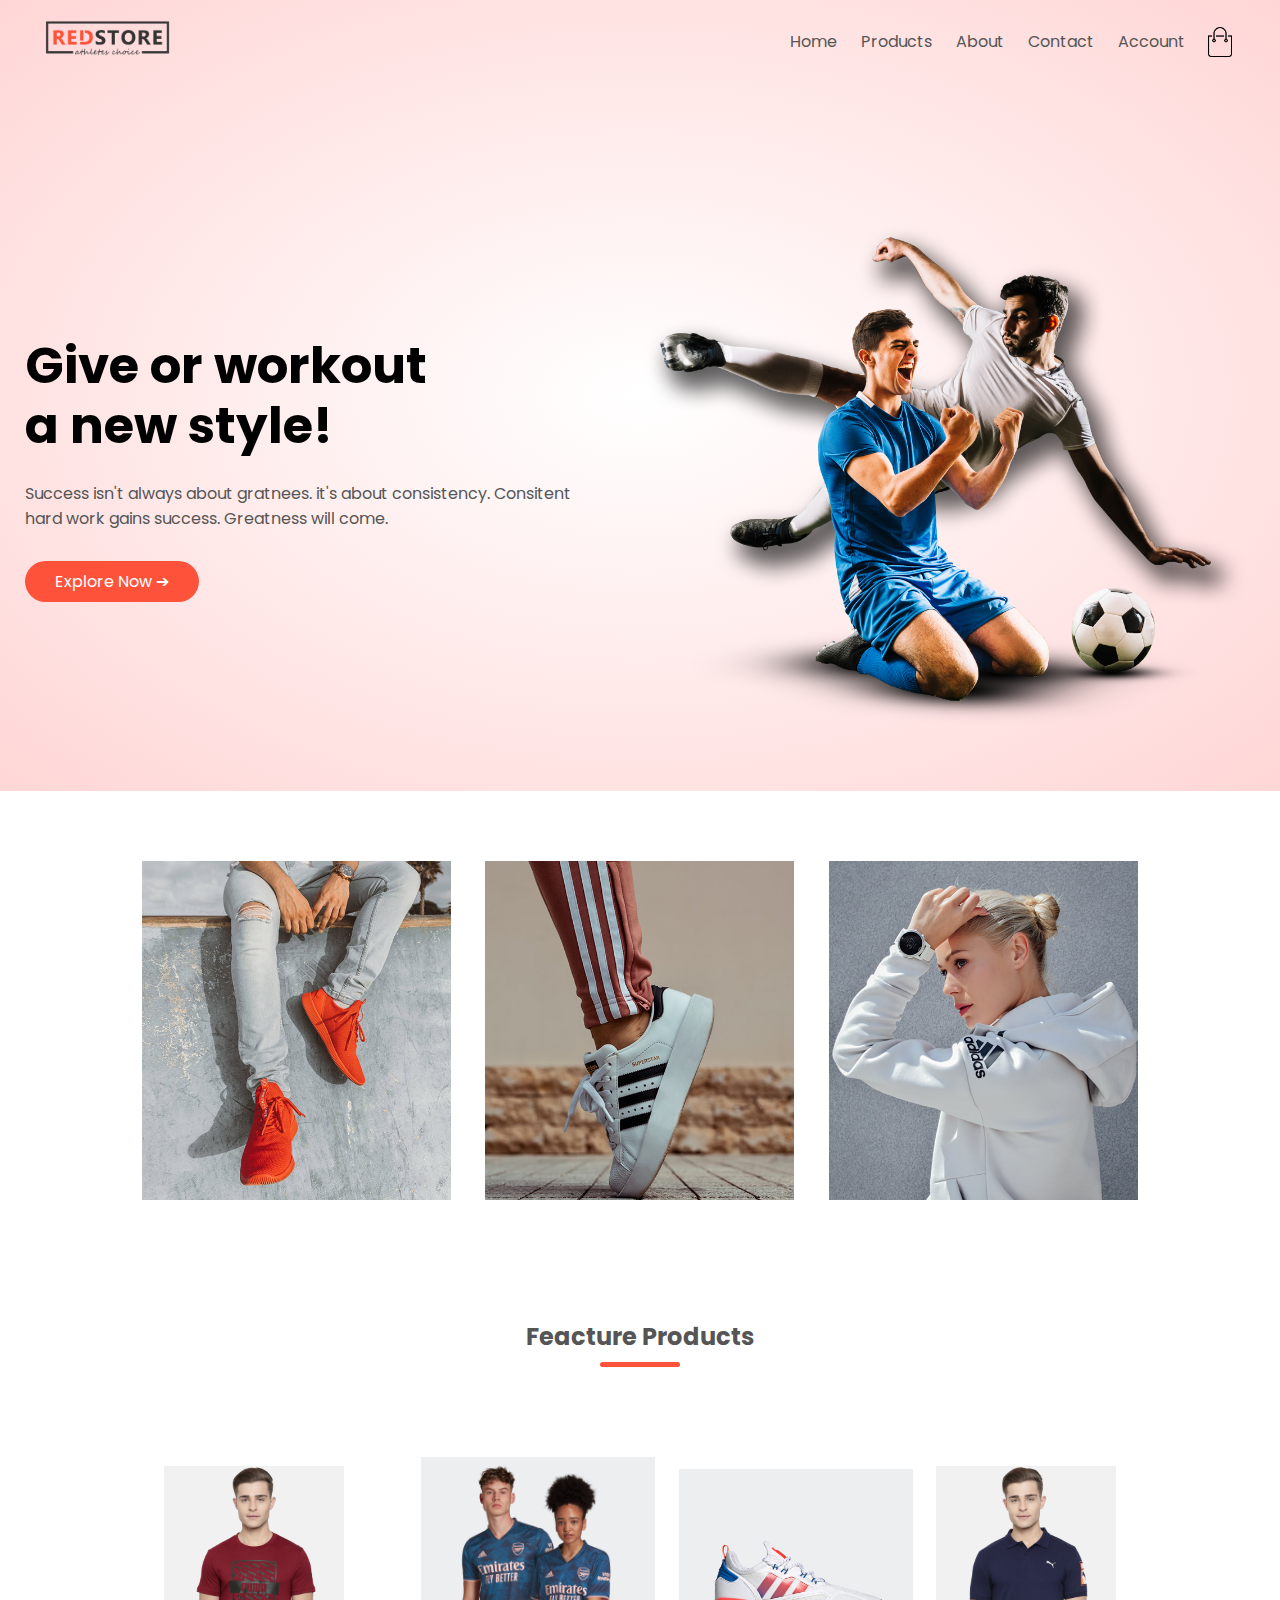
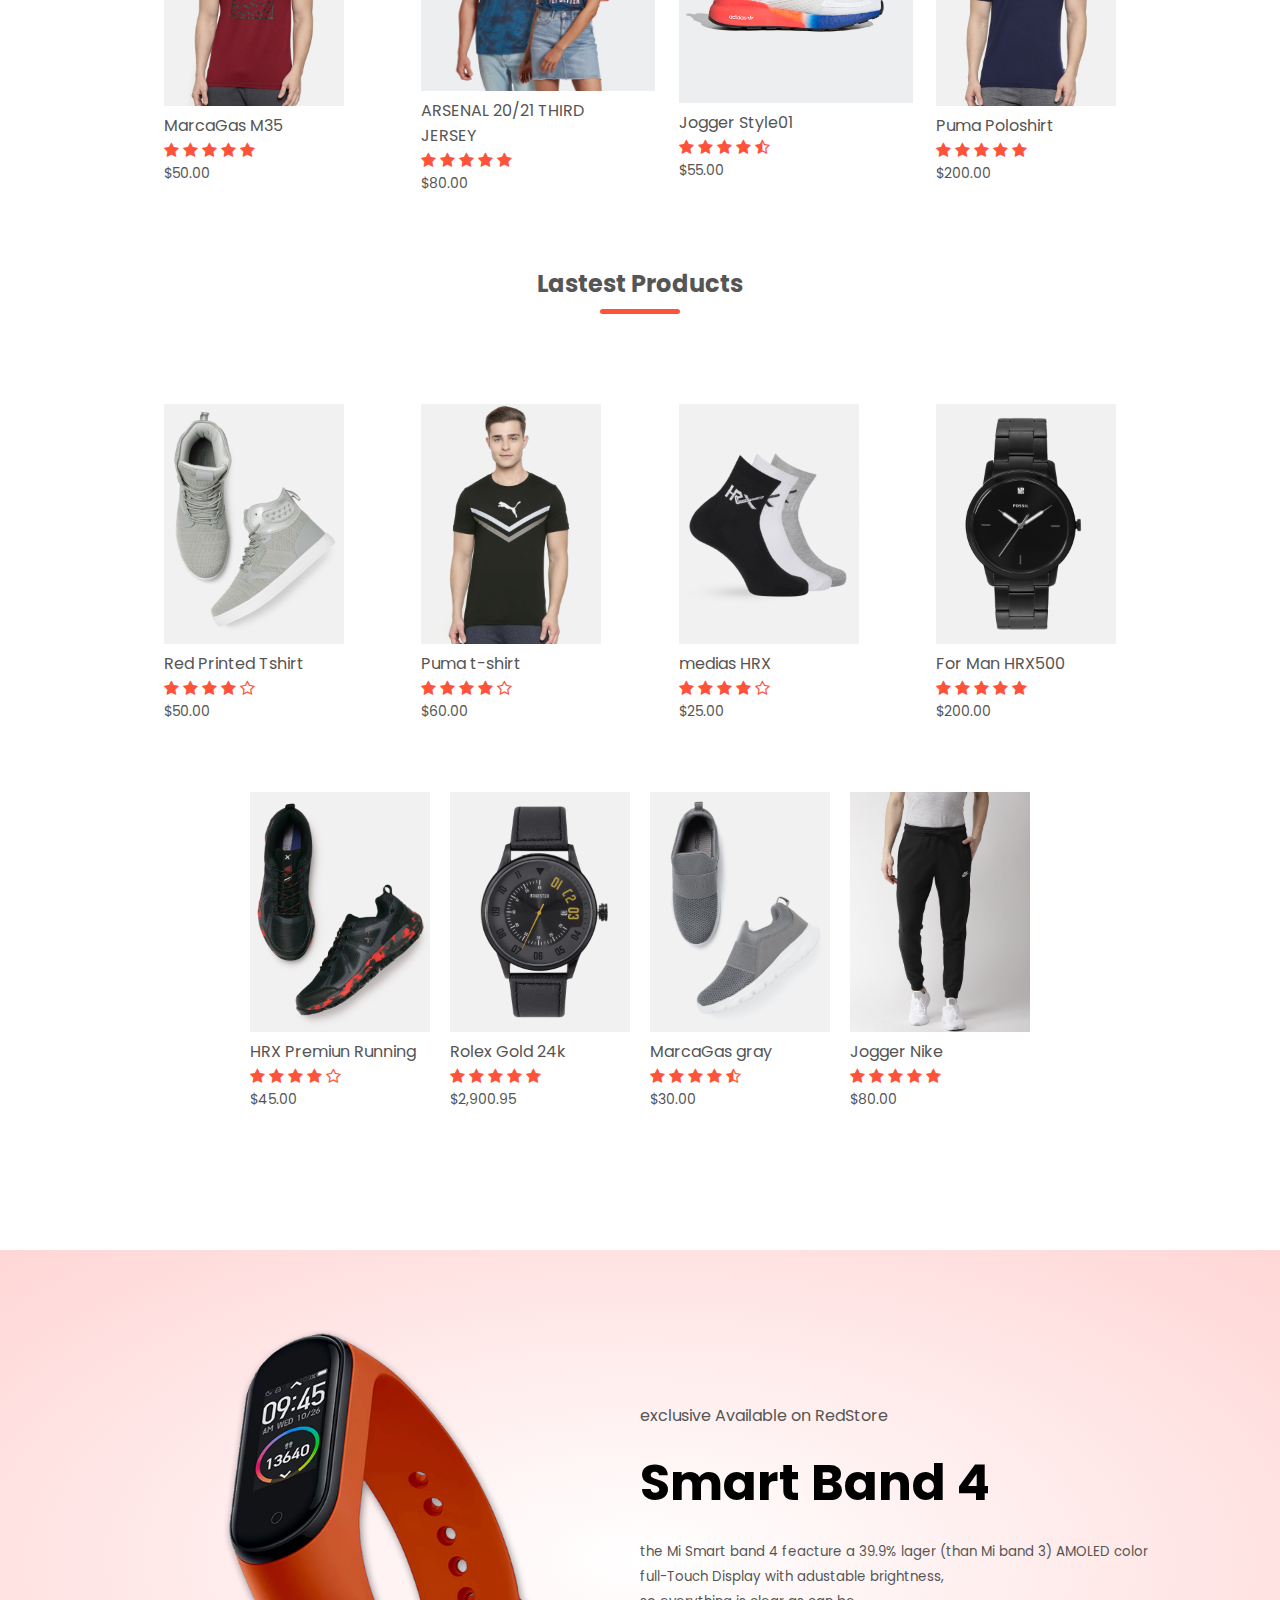
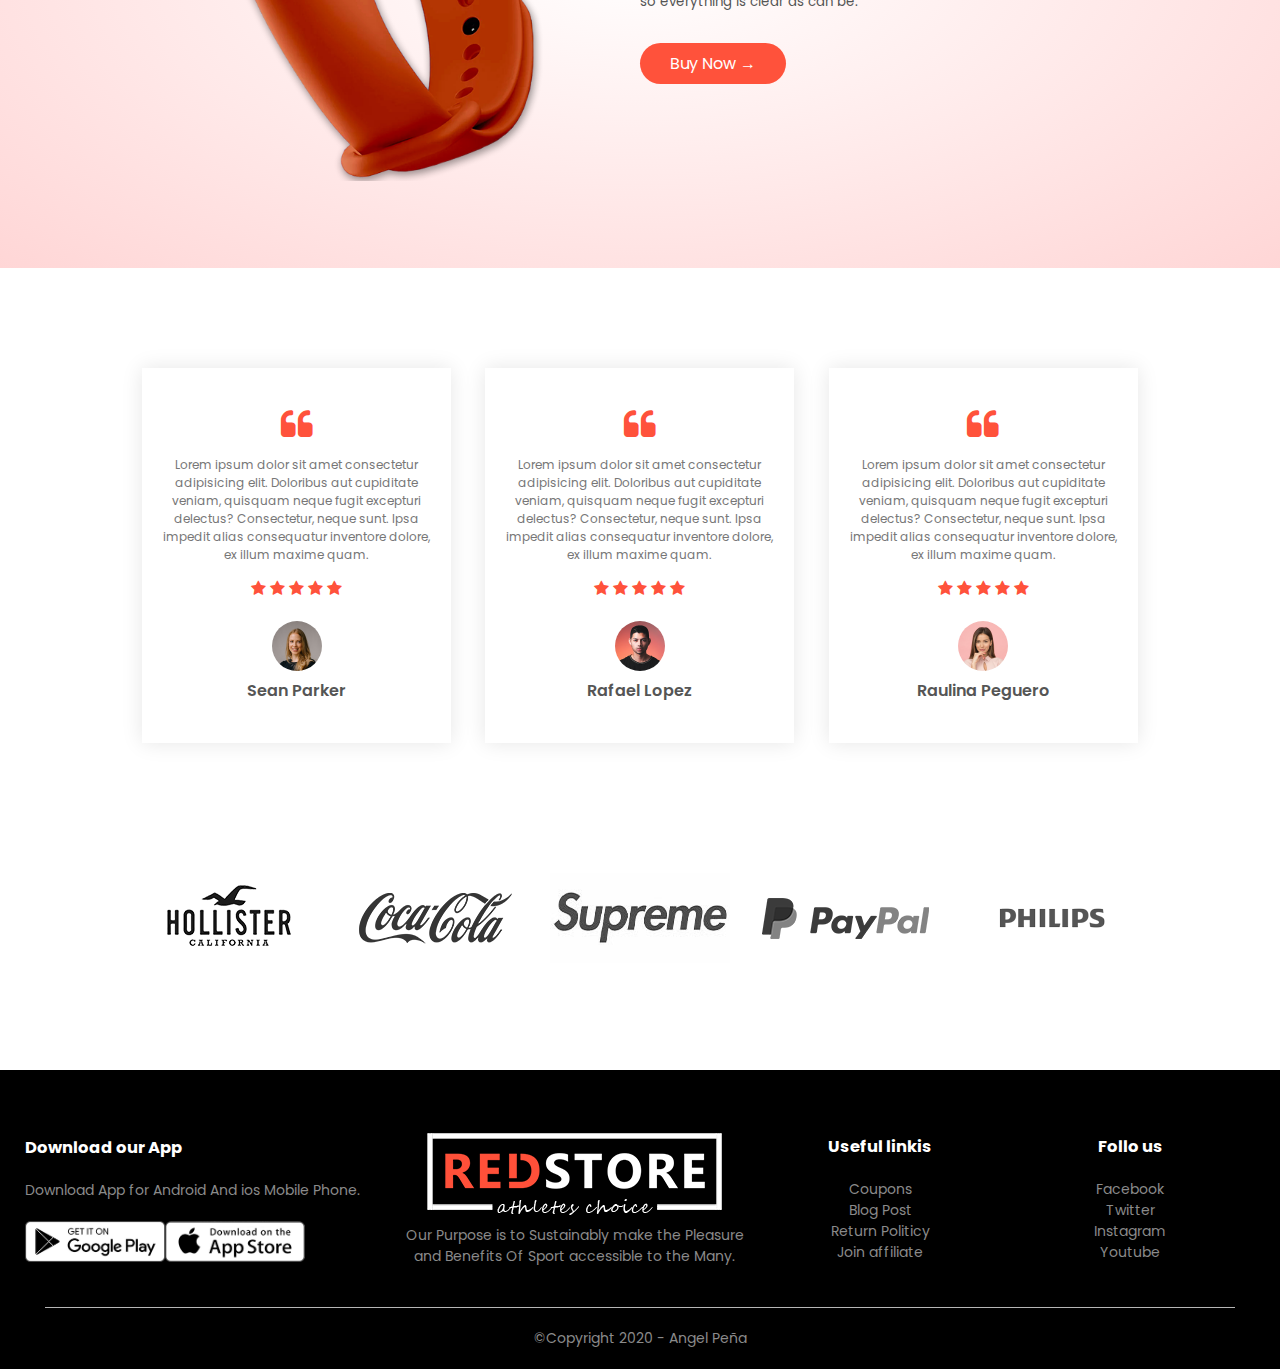
<file: index.html>
<!DOCTYPE html>
<html lang="en">
<head>
    <meta charset="UTF-8">
    <meta name="viewport" content="width=device-width, initial-scale=1.0">
    <title>all products tienda</title>
    <link rel="stylesheet" href="style.css">
    <link href="https://fonts.googleapis.com/css2?family=Poppins:wght@100;200;500;600;700&display=swap" rel="stylesheet">
    <link rel="stylesheet" href="https://stackpath.bootstrapcdn.com/font-awesome/4.7.0/css/font-awesome.min.css">
</head>  
    
<body>
    
    <div class="cabecera">
      <div class="container">
        <div class="navbar">
            <div class="logo" >
                <img src="images/logo.png" alt="logo" width="125px" >
            </div>
            <nav>
                <ul id="menuItems">
                    <li><a href="index.html">Home</a></li>
                    <li><a href="products.html">Products</a></li> 
                    <li><a href="#">About</a></li>
                    <li><a href="#">Contact</a></li>
                    <li><a href="#">Account</a></li>
        
                </ul>
            </nav>
            <img src="images/cart.png" width="30px" height="30px">
            <img src="images/menu.png" class="menu-icon " onclick="menuToggle()">

        </div>
        <div class="row">
            <div class="col-2">
                <h1>Give or workout <br> a new style!</h1>
                <p>Success isn't always about gratnees. it's about consistency. Consitent <br> hard work gains success. Greatness will come.</p>
                <a href="products.html" class="btn"> Explore Now &#10132;</a>
            </div>
            <div class="col-2">
                <img src="images/image1.png">
            </div> 
        </div>
       </div>
    </div>

    <!-- featured categories -->

    <div class="categories">
        <div class="small-container">
            <div class="row">
                <div class="col-3">
                    <img src="images/category-1.jpg">
                </div>
                <div class="col-3">
                    <img src="images/category-2.jpg">
    
                </div>
                <div class="col-3">
                    <img src="images/category-3.jpg">
    
                </div>
    
            </div>
        </div>
    
        </div>


        <!-- feature products -->

        <div class="small-container">
            <h2 class="title">Feacture Products </h2>
            <div class="row">
                <div class="col-4" > 
                    <a href="product-details.html">
                        <img src="images/product-1.jpg">
                    </a>
                    <h4>MarcaGas M35</h4>
                    <div class="rating">
                    <i class="fa fa-star"></i>
                    <i class="fa fa-star"></i>
                    <i class="fa fa-star"></i>
                    <i class="fa fa-star"></i>
                    <i class="fa fa-star"></i>
                
                </div>
                    <p>$50.00</p>
                </div>
                <div class="col-4">
                    <a href="adidas1.html">
                    <img class="s1" src="images/s1.jpg" >
                </a>
                    <h4>ARSENAL 20/21 THIRD JERSEY</h4>
                    <div class="rating">
                    <i class="fa fa-star"></i>
                    <i class="fa fa-star"></i>
                    <i class="fa fa-star"></i>
                    <i class="fa fa-star"></i>
                    <i class="fa fa-star"></i>
                </div>
                    <p>$80.00</p>
                </div>
                <div class="col-4">
                    <a href="adidas2.html">
                    <img class="a1" src="images/adidas1.jpg" >
                </a>
                    <h4>Jogger Style01</h4>
                    <div class="rating">
                    <i class="fa fa-star"></i>
                    <i class="fa fa-star"></i>
                    <i class="fa fa-star"></i>
                    <i class="fa fa-star"></i>
                    <i class="fa fa-star-half-o"></i>
                </div>
                    <p>$55.00</p>
                </div>
                <div class="col-4">
                    <a href="product-details.html">
                    <img src="images/product-4.jpg" >
                     </a>
                    <h4> Puma Poloshirt</h4>
                    <div class="rating">
                    <i class="fa fa-star"></i>
                    <i class="fa fa-star"></i>
                    <i class="fa fa-star"></i>
                    <i class="fa fa-star"></i>
                    <i class="fa fa-star"></i>
                </div>
                    <p>$200.00</p>
                </div>

            </div>
            <h2 class="title">Lastest Products</h2>
            <div class="row">
                <div class="col-4">
                    <a href="product-details.html">
                    <img src="images/product-5.jpg" >
                </a>
                    <h4>Red Printed Tshirt</h4>
                    <div class="rating">
                    <i class="fa fa-star"></i>
                    <i class="fa fa-star"></i>
                    <i class="fa fa-star"></i>
                    <i class="fa fa-star"></i>
                    <i class="fa fa-star-o"></i>
                </div>
                    <p>$50.00</p>
                </div>
                <div class="col-4">
                    <a href="product-details.html">
                    <img src="images/product-6.jpg" >
                </a>
                    <h4>Puma t-shirt</h4>
                    <div class="rating">
                    <i class="fa fa-star"></i>
                    <i class="fa fa-star"></i>
                    <i class="fa fa-star"></i>
                    <i class="fa fa-star"></i>
                    <i class="fa fa-star-o"></i>
                </div>
                    <p>$60.00</p>
                </div>
                <div class="col-4"> 
                    <a href="product-details.html">
                    <img src="images/product-7.jpg" >
                </a>  
                  <h4>medias HRX</h4>
                    <div class="rating">
                    <i class="fa fa-star"></i>
                    <i class="fa fa-star"></i>
                    <i class="fa fa-star"></i>
                    <i class="fa fa-star"></i>
                    <i class="fa fa-star-o"></i>
                </div>
                    <p>$25.00</p>
                </div>
                <div class="col-4">
                    <a href="product-details.html">
                    <img src="images/product-8.jpg" >
                </a>
                    <h4> For Man HRX500 </h4>
                    <div class="rating">
                    <i class="fa fa-star"></i>
                    <i class="fa fa-star"></i>
                    <i class="fa fa-star"></i>
                    <i class="fa fa-star"></i>
                    <i class="fa fa-star"></i>
                </div>
                    <p>$200.00</p>
                </div>

                <div class="row">
                    <div class="col-4">
                        <a href="product-details.html">
                        <img src="images/product-10.jpg" >
                        </a>
                        <h4>HRX Premiun Running</h4>
                        <div class="rating">
                        <i class="fa fa-star"></i>
                        <i class="fa fa-star"></i>
                        <i class="fa fa-star"></i>
                        <i class="fa fa-star"></i>
                        <i class="fa fa-star-o"></i>
                    </div>
                        <p>$45.00</p>
                    </div>
                    <div class="col-4">
                        <a href="product-details.html">
                        <img src="images/product-9.jpg" >
                    </a> 
                       <h4>Rolex Gold 24k</h4>
                        <div class="rating">
                        <i class="fa fa-star"></i>
                        <i class="fa fa-star"></i>
                        <i class="fa fa-star"></i>
                        <i class="fa fa-star"></i>
                        <i class="fa fa-star"></i>
                    </div>
                        <p>$2,900.95</p>
                    </div>
                    <div class="col-4">
                        <a href="product-details.html">
                        <img src="images/product-11.jpg" >
                        </a>
                        <h4>MarcaGas gray</h4>
                        <div class="rating">
                        <i class="fa fa-star"></i>
                        <i class="fa fa-star"></i>
                        <i class="fa fa-star"></i>
                        <i class="fa fa-star"></i>
                        <i class="fa fa-star-half-o"></i>
                    </div>
                        <p>$30.00</p>
                    </div>
                    <div class="col-4">
                        <a href="product-details.html">
                        <img src="images/product-12.jpg" >
                    </a>
                        <h4> Jogger Nike</h4>
                        <div class="rating">
                        <i class="fa fa-star"></i>
                        <i class="fa fa-star"></i>
                        <i class="fa fa-star"></i>
                        <i class="fa fa-star"></i>
                        <i class="fa fa-star"></i>
                    </div>
                        <p>$80.00</p>
                    </div>
    
                </div>

            </div>
        </div>
<!-- offer -->
        <div class="offer">
            <div class="small-container">
                <div class="row">
                    <div class="col-2">
                        <img src="images/exclusive.png" class="offer-img" >
                    </div>
                    <div class="col-2">
                        <p>exclusive Available on RedStore</p>
                        <h1>Smart Band 4</h1>
                        <small>the Mi Smart band 4 feacture a 39.9% lager (than Mi band 3) AMOLED color full-Touch Display with adustable brightness,<br> so everything is clear as can be.</small> 
                        <br>  
                        <a href="#" class="btn"> Buy Now &#8594;</a>
                    </div>
                </div>
            </div>
        </div>

        <!-- Testimonios -->
        <div class="testimonio">
            <div class="small-container">
                <div class="row">
                    <div class="col-3">
                        <i class="fa fa-quote-left"></i>
                        <p>Lorem ipsum dolor sit amet consectetur adipisicing elit. Doloribus aut cupiditate veniam, quisquam neque fugit excepturi delectus? Consectetur, neque sunt. Ipsa impedit alias consequatur inventore dolore, ex illum maxime quam.</p>
                        <div class="rating">
                            <i class="fa fa-star"></i>
                            <i class="fa fa-star"></i>
                            <i class="fa fa-star"></i>
                            <i class="fa fa-star"></i>
                            <i class="fa fa-star"></i>
                        </div>
                        <img src="images/user-1.png">
                        <h3>Sean Parker</h3>
                    </div>
                    <div class="col-3">
                        <i class="fa fa-quote-left"></i>
                        <p>Lorem ipsum dolor sit amet consectetur adipisicing elit. Doloribus aut cupiditate veniam, quisquam neque fugit excepturi delectus? Consectetur, neque sunt. Ipsa impedit alias consequatur inventore dolore, ex illum maxime quam.</p>
                        <div class="rating">
                            <i class="fa fa-star"></i>
                            <i class="fa fa-star"></i>
                            <i class="fa fa-star"></i>
                            <i class="fa fa-star"></i>
                            <i class="fa fa-star"></i>
                        </div>
                        <img src="images/user-2.png">
                        <h3>Rafael Lopez</h3>
                    </div>
                    <div class="col-3">
                        <i class="fa fa-quote-left"></i>
                        <p>Lorem ipsum dolor sit amet consectetur adipisicing elit. Doloribus aut cupiditate veniam, quisquam neque fugit excepturi delectus? Consectetur, neque sunt. Ipsa impedit alias consequatur inventore dolore, ex illum maxime quam.</p>
                        <div class="rating">
                            <i class="fa fa-star"></i>
                            <i class="fa fa-star"></i>
                            <i class="fa fa-star"></i>
                            <i class="fa fa-star"></i>
                            <i class="fa fa-star"></i>
                        </div>
                        <img src="images/user-3.png">
                        <h3>Raulina Peguero</h3>
                    </div>
                </div>
            </div>
        </div>

        <!-- Brands  -->

        <div class="brands">
            <div class="small-container">
                <div class="row">
                    <div class="col-5">
                        <img src="images/hollister.png">
                    </div>
                    <div class="col-5">
                        <img src="images/logo-coca-cola.png" >
                    </div><div class="col-5">
                        <img src="images/Logo-supreme.jpg" >
                    </div><div class="col-5">
                        <img src="images/logo-paypal.png" >
                    </div><div class="col-5">
                        <img src="images/logo-philips.png" >
                    </div>
                </div>
            </div>
        </div>

        <!-- footer -->
        <div class="footer">
            <div class="container">
                <div class="row">
                    <div class="footer-col-1">
                        <h3> Download our App</h3>
                        <p>Download App for Android And ios Mobile Phone.</p>
                        <div class="app-logo">
                            <img src="images/play-store.png">
                            <img src="images/app-store.png">

                        </div>
                    </div>
                    <div class="footer-col-2">
                        <img src="images/logo-white.png">
                        <p>Our Purpose is to Sustainably make the Pleasure and Benefits Of Sport accessible to the Many.</p>
                       
                    </div>
                    <div class="footer-col-3">
                        <h3> Useful linkis </h3>
                        <ul>
                            <li>Coupons</li>
                            <li>Blog Post</li>
                            <li>Return Politicy</li>
                            <li>Join affiliate</li>

                        </ul>
                    </div>
                    <div class="footer-col-4">
                        <h3> Follo us </h3>
                        <ul>
                            <li>Facebook</li>
                            <li>Twitter</li>
                            <li>Instagram</li>
                            <li>Youtube</li>
                        </ul>
                    </div>

                </div>
                <hr>
                <p class="copyright"> &copy;Copyright 2020 - Angel Peña</p>
            </div>
        </div>

       

        


        <!-- Js for toggle menu -->
        <script>
            let menuItems = document.getElementById("menuItems");

            menuItems.style.maxHeight = "0px";

            function menuToggle(){
                if(menuItems.style.maxHeight == "0px")
                {
                    menuItems.style.maxHeight = "200px";   
                }
                else
                {
                    menuItems.style.maxHeight = "0px";
                }
            } 
            
        </script>

</body>
</html>
</file>
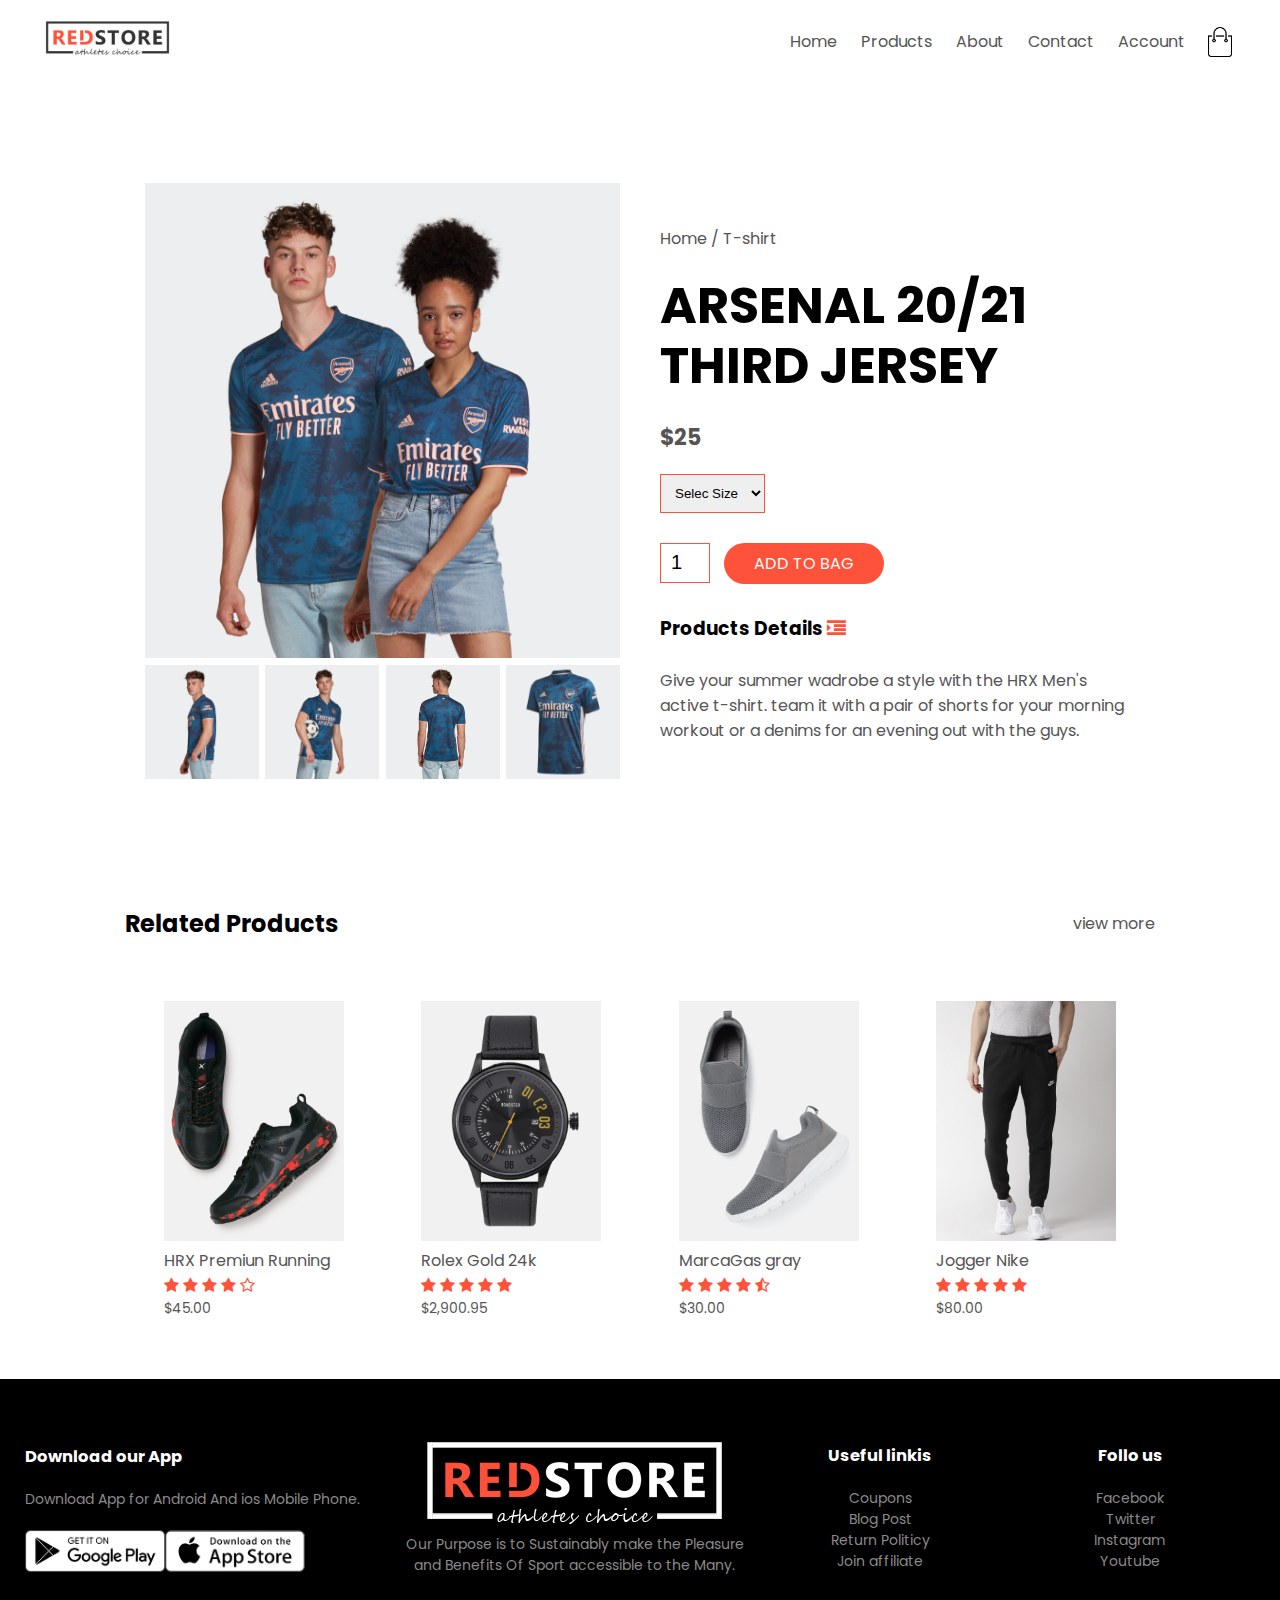
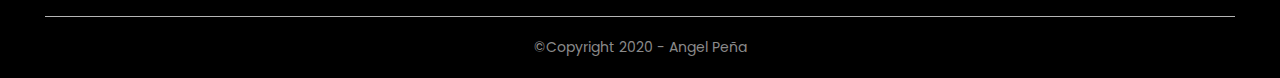
<file: adidas1.html>
<!DOCTYPE html>
<html lang="en">
<head>
    <meta charset="UTF-8">
    <meta name="viewport" content="width=device-width, initial-scale=1.0">
    <title>tienda</title>
    <link rel="stylesheet" href="style.css">
    <link href="https://fonts.googleapis.com/css2?family=Poppins:wght@100;200;500;600;700&display=swap" rel="stylesheet">
    <link rel="stylesheet" href="https://stackpath.bootstrapcdn.com/font-awesome/4.7.0/css/font-awesome.min.css">
</head>
    
<body>
    
    
      <div class="container">
        <div class="navbar">
            <div class="logo">
                <img src="images/logo.png" alt="logo" width="125px">
            </div>
            <nav>
                <ul id="menuItems">
                    <li><a href="index.html">Home</a></li>
                    <li><a href="products.html">Products</a></li> 
                    <li><a href="#">About</a></li>
                    <li><a href="#">Contact</a></li>
                    <li><a href="#">Account</a></li>
        
                </ul>
            </nav>
            <img src="images/cart.png" width="30px" height="30px">
            <img src="images/menu.png" class="menu-icon " onclick="menuToggle()">
        </div>
       </div>



       <!-- single products details -->
       <div class="small-container single-product">
            <div class="row">
                <div class="col-2">
                    <img src="images/s1.jpg" width="100%" id="productImg">

                    <div class="small-img-row">
                        <div class="small-img-col">
                            <img src="images/s2.jpg" width="100%" class="small-img">
                        </div>
                        <div class="small-img-col">
                            <img src="images/s3.jpg" width="100%" class="small-img">
                        </div>
                         <div class="small-img-col">
                            <img src="images/s4.jpg" width="100%" class="small-img">
                        </div> 
                        <div class="small-img-col">
                            <img src="images/s5.jpg" width="100%" class="small-img">
                        </div>
                    </div>
        
                </div>

                <div class="col-2">
                    <p>Home / T-shirt</p>
                    <h1> ARSENAL 20/21 THIRD JERSEY</h1>
                    <h4>$25</h4>
                    <select>
                        <option>Selec Size</option>
                        <option>XXL</option>
                        <option>XL</option>
                        <option>Large</option>
                        <option>Medium</option>
                        <option>Small</option>
                    </select>
                    <input type="Number" value="1" min="1" max="7">
                    <a href="#" class="btn">ADD TO BAG</a>
                    <h3>Products Details  <i class="fa fa-indent"></i> </h3>
                    <br>
                    <p>Give your summer wadrobe a style with the HRX Men's active t-shirt. team it with a pair of shorts for your morning workout or a denims for an evening out with the guys.</p>
                </div>

            </div>
       </div>

       <!-- title --> 

       <div class="small-container">
           <div class="row row-2">
               <h2>Related Products</h2>
               <p>view more</p>
           </div>
       </div>



        <!--products -->

        <div class="small-container">
             
        
                <div class="row">
                    <div class="col-4">
                        <img src="images/product-10.jpg" >
                        <h4>HRX Premiun Running</h4>
                        <div class="rating">
                        <i class="fa fa-star"></i>
                        <i class="fa fa-star"></i>
                        <i class="fa fa-star"></i>
                        <i class="fa fa-star"></i>
                        <i class="fa fa-star-o"></i>
                    </div>
                        <p>$45.00</p>
                    </div>
                    <div class="col-4">
                        <img src="images/product-9.jpg" >
                        <h4>Rolex Gold 24k</h4>
                        <div class="rating">
                        <i class="fa fa-star"></i>
                        <i class="fa fa-star"></i>
                        <i class="fa fa-star"></i>
                        <i class="fa fa-star"></i>
                        <i class="fa fa-star"></i>
                    </div>
                        <p>$2,900.95</p>
                    </div>
                    <div class="col-4">
                        <img src="images/product-11.jpg" >
                        <h4>MarcaGas gray</h4>
                        <div class="rating">
                        <i class="fa fa-star"></i>
                        <i class="fa fa-star"></i>
                        <i class="fa fa-star"></i>
                        <i class="fa fa-star"></i>
                        <i class="fa fa-star-half-o"></i>
                    </div>
                        <p>$30.00</p>
                    </div>
                    <div class="col-4">
                        <img src="images/product-12.jpg" >
                        <h4> Jogger Nike</h4>
                        <div class="rating">
                        <i class="fa fa-star"></i>
                        <i class="fa fa-star"></i>
                        <i class="fa fa-star"></i>
                        <i class="fa fa-star"></i>
                        <i class="fa fa-star"></i>
                    </div>
                        <p>$80.00</p>
                    </div>
    
                </div>
            </div>
            

           
        

        <!-- footer -->
        <div class="footer">
            <div class="container">
                <div class="row">
                    <div class="footer-col-1">
                        <h3> Download our App</h3>
                        <p>Download App for Android And ios Mobile Phone.</p>
                        <div class="app-logo">
                            <img src="images/play-store.png">
                            <img src="images/app-store.png">

                        </div>
                    </div>
                    <div class="footer-col-2">
                        <img src="images/logo-white.png">
                        <p>Our Purpose is to Sustainably make the Pleasure and Benefits Of Sport accessible to the Many.</p>
                       
                    </div>
                    <div class="footer-col-3">
                        <h3> Useful linkis </h3>
                        <ul>
                            <li>Coupons</li>
                            <li>Blog Post</li>
                            <li>Return Politicy</li>
                            <li>Join affiliate</li>

                        </ul>
                    </div>
                    <div class="footer-col-4">
                        <h3> Follo us </h3>
                        <ul>
                            <li>Facebook</li>
                            <li>Twitter</li>
                            <li>Instagram</li>
                            <li>Youtube</li>
                        </ul>
                    </div>

                </div>
                <hr>
                <p class="copyright"> &copy;Copyright 2020 - Angel Peña</p>
            </div>
        </div>


        <!-- Js for toggle menu -->
        <script>
            let menuItems = document.getElementById("menuItems");

            menuItems.style.maxHeight = "0px";

            function menuToggle(){
                if(menuItems.style.maxHeight == "0px")
                {
                    menuItems.style.maxHeight = "200px";   
                }
                else
                {
                    menuItems.style.maxHeight = "0px";
                }
            } 
            
        </script>

        <!-- Js for product gallery -->

        <script>
           let productImg = document.getElementById("productImg");
           let smallImg = document.getElementsByClassName("small-img");

        smallImg[0].onclick = function()
        {
            productImg.src = smallImg[0].src;
        }
            
        smallImg[1].onclick = function()
        {
            productImg.src = smallImg[1].src; 
        }
        smallImg[2].onclick = function()
        {
            productImg.src = smallImg[2].src; 
        }
        smallImg[3].onclick = function()
        {
            productImg.src = smallImg[3].src; 
        }

        </script>

</body>
</html>
</file>
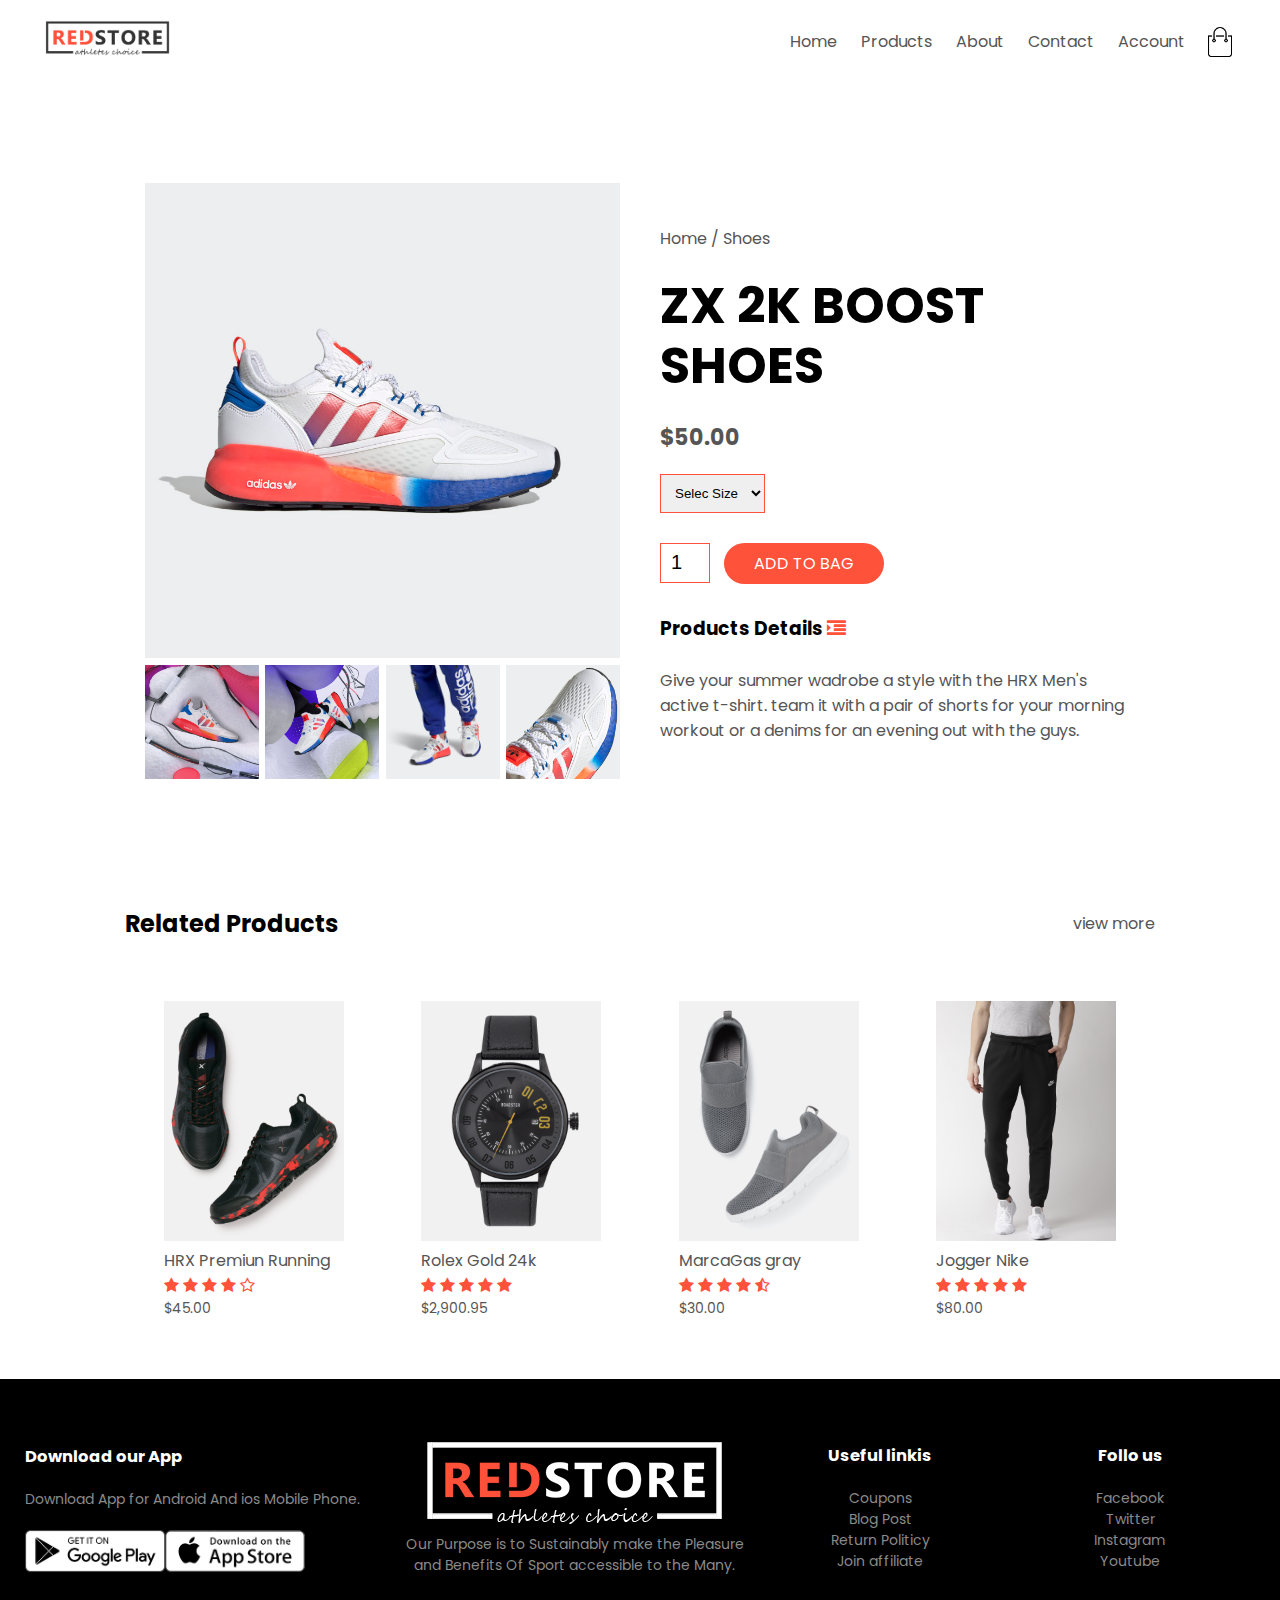
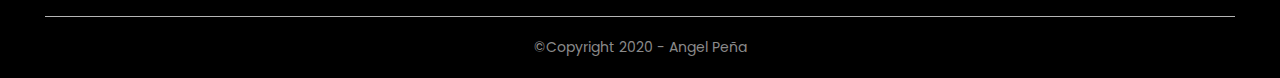
<file: adidas2.html>
<!DOCTYPE html>
<html lang="en">
<head>
    <meta charset="UTF-8">
    <meta name="viewport" content="width=device-width, initial-scale=1.0">
    <title>tienda</title>
    <link rel="stylesheet" href="style.css">
    <link href="https://fonts.googleapis.com/css2?family=Poppins:wght@100;200;500;600;700&display=swap" rel="stylesheet">
    <link rel="stylesheet" href="https://stackpath.bootstrapcdn.com/font-awesome/4.7.0/css/font-awesome.min.css">
</head>
    
<body>
    
    
      <div class="container">
        <div class="navbar">
            <div class="logo">
                <img src="images/logo.png" alt="logo" width="125px">
            </div>
            <nav>
                <ul id="menuItems">
                    <li><a href="index.html">Home</a></li>
                    <li><a href="products.html">Products</a></li> 
                    <li><a href="#">About</a></li>
                    <li><a href="#">Contact</a></li>
                    <li><a href="#">Account</a></li>
        
                </ul>
            </nav>
            <img src="images/cart.png" width="30px" height="30px">
            <img src="images/menu.png" class="menu-icon " onclick="menuToggle()">
        </div>
       </div>



       <!-- single products details -->
       <div class="small-container single-product">
            <div class="row">
                <div class="col-2">
                    <img src="images/adidas1.jpg" width="100%" id="productImg">

                    <div class="small-img-row">
                        <div class="small-img-col">
                            <img src="images/adidas2.jpg" width="100%" class="small-img">
                        </div>
                        <div class="small-img-col">
                            <img src="images/adidas3.jpg" width="100%" class="small-img">
                        </div>
                         <div class="small-img-col">
                            <img src="images/adidas4.jpg" width="100%" class="small-img">
                        </div> 
                        <div class="small-img-col">
                            <img src="images/adidas5.jpg" width="100%" class="small-img">
                        </div>
                    </div>
        
                </div>

                <div class="col-2">
                    <p>Home / Shoes</p>
                    <h1> ZX 2K BOOST SHOES</h1>
                    <h4>$50.00</h4>
                    <select>
                        <option>Selec Size</option>
                        <option>XXL</option>
                        <option>XL</option>
                        <option>Large</option>
                        <option>Medium</option>
                        <option>Small</option>
                    </select>
                    <input type="Number" value="1" min="1" max="7">
                    <a href="#" class="btn">ADD TO BAG</a>
                    <h3>Products Details  <i class="fa fa-indent"></i> </h3>
                    <br>
                    <p>Give your summer wadrobe a style with the HRX Men's active t-shirt. team it with a pair of shorts for your morning workout or a denims for an evening out with the guys.</p>
                </div>

            </div>
       </div>

       <!-- title --> 

       <div class="small-container">
           <div class="row row-2">
               <h2>Related Products</h2>
               <p>view more</p>
           </div>
       </div>



        <!--products -->

        <div class="small-container">
             
        
                <div class="row">
                    <div class="col-4">
                        <img src="images/product-10.jpg" >
                        <h4>HRX Premiun Running</h4>
                        <div class="rating">
                        <i class="fa fa-star"></i>
                        <i class="fa fa-star"></i>
                        <i class="fa fa-star"></i>
                        <i class="fa fa-star"></i>
                        <i class="fa fa-star-o"></i>
                    </div>
                        <p>$45.00</p>
                    </div>
                    <div class="col-4">
                        <img src="images/product-9.jpg" >
                        <h4>Rolex Gold 24k</h4>
                        <div class="rating">
                        <i class="fa fa-star"></i>
                        <i class="fa fa-star"></i>
                        <i class="fa fa-star"></i>
                        <i class="fa fa-star"></i>
                        <i class="fa fa-star"></i>
                    </div>
                        <p>$2,900.95</p>
                    </div>
                    <div class="col-4">
                        <img src="images/product-11.jpg" >
                        <h4>MarcaGas gray</h4>
                        <div class="rating">
                        <i class="fa fa-star"></i>
                        <i class="fa fa-star"></i>
                        <i class="fa fa-star"></i>
                        <i class="fa fa-star"></i>
                        <i class="fa fa-star-half-o"></i>
                    </div>
                        <p>$30.00</p>
                    </div>
                    <div class="col-4">
                        <img src="images/product-12.jpg" >
                        <h4> Jogger Nike</h4>
                        <div class="rating">
                        <i class="fa fa-star"></i>
                        <i class="fa fa-star"></i>
                        <i class="fa fa-star"></i>
                        <i class="fa fa-star"></i>
                        <i class="fa fa-star"></i>
                    </div>
                        <p>$80.00</p>
                    </div>
    
                </div>
            </div>
            

           
        

        <!-- footer -->
        <div class="footer">
            <div class="container">
                <div class="row">
                    <div class="footer-col-1">
                        <h3> Download our App</h3>
                        <p>Download App for Android And ios Mobile Phone.</p>
                        <div class="app-logo">
                            <img src="images/play-store.png">
                            <img src="images/app-store.png">

                        </div>
                    </div>
                    <div class="footer-col-2">
                        <img src="images/logo-white.png">
                        <p>Our Purpose is to Sustainably make the Pleasure and Benefits Of Sport accessible to the Many.</p>
                       
                    </div>
                    <div class="footer-col-3">
                        <h3> Useful linkis </h3>
                        <ul>
                            <li>Coupons</li>
                            <li>Blog Post</li>
                            <li>Return Politicy</li>
                            <li>Join affiliate</li>

                        </ul>
                    </div>
                    <div class="footer-col-4">
                        <h3> Follo us </h3>
                        <ul>
                            <li>Facebook</li>
                            <li>Twitter</li>
                            <li>Instagram</li>
                            <li>Youtube</li>
                        </ul>
                    </div>

                </div>
                <hr>
                <p class="copyright"> &copy;Copyright 2020 - Angel Peña</p>
            </div>
        </div>


        <!-- Js for toggle menu -->
        <script>
            let menuItems = document.getElementById("menuItems");

            menuItems.style.maxHeight = "0px";

            function menuToggle(){
                if(menuItems.style.maxHeight == "0px")
                {
                    menuItems.style.maxHeight = "200px";   
                }
                else
                {
                    menuItems.style.maxHeight = "0px";
                }
            } 
            
        </script>

        <!-- Js for product gallery -->

        <script>
           let productImg = document.getElementById("productImg");
           let smallImg = document.getElementsByClassName("small-img");

        smallImg[0].onclick = function()
        {
            productImg.src = smallImg[0].src;
        }
            
        smallImg[1].onclick = function()
        {
            productImg.src = smallImg[1].src; 
        }
        smallImg[2].onclick = function()
        {
            productImg.src = smallImg[2].src; 
        }
        smallImg[3].onclick = function()
        {
            productImg.src = smallImg[3].src; 
        }

        </script>

</body>
</html>
</file>
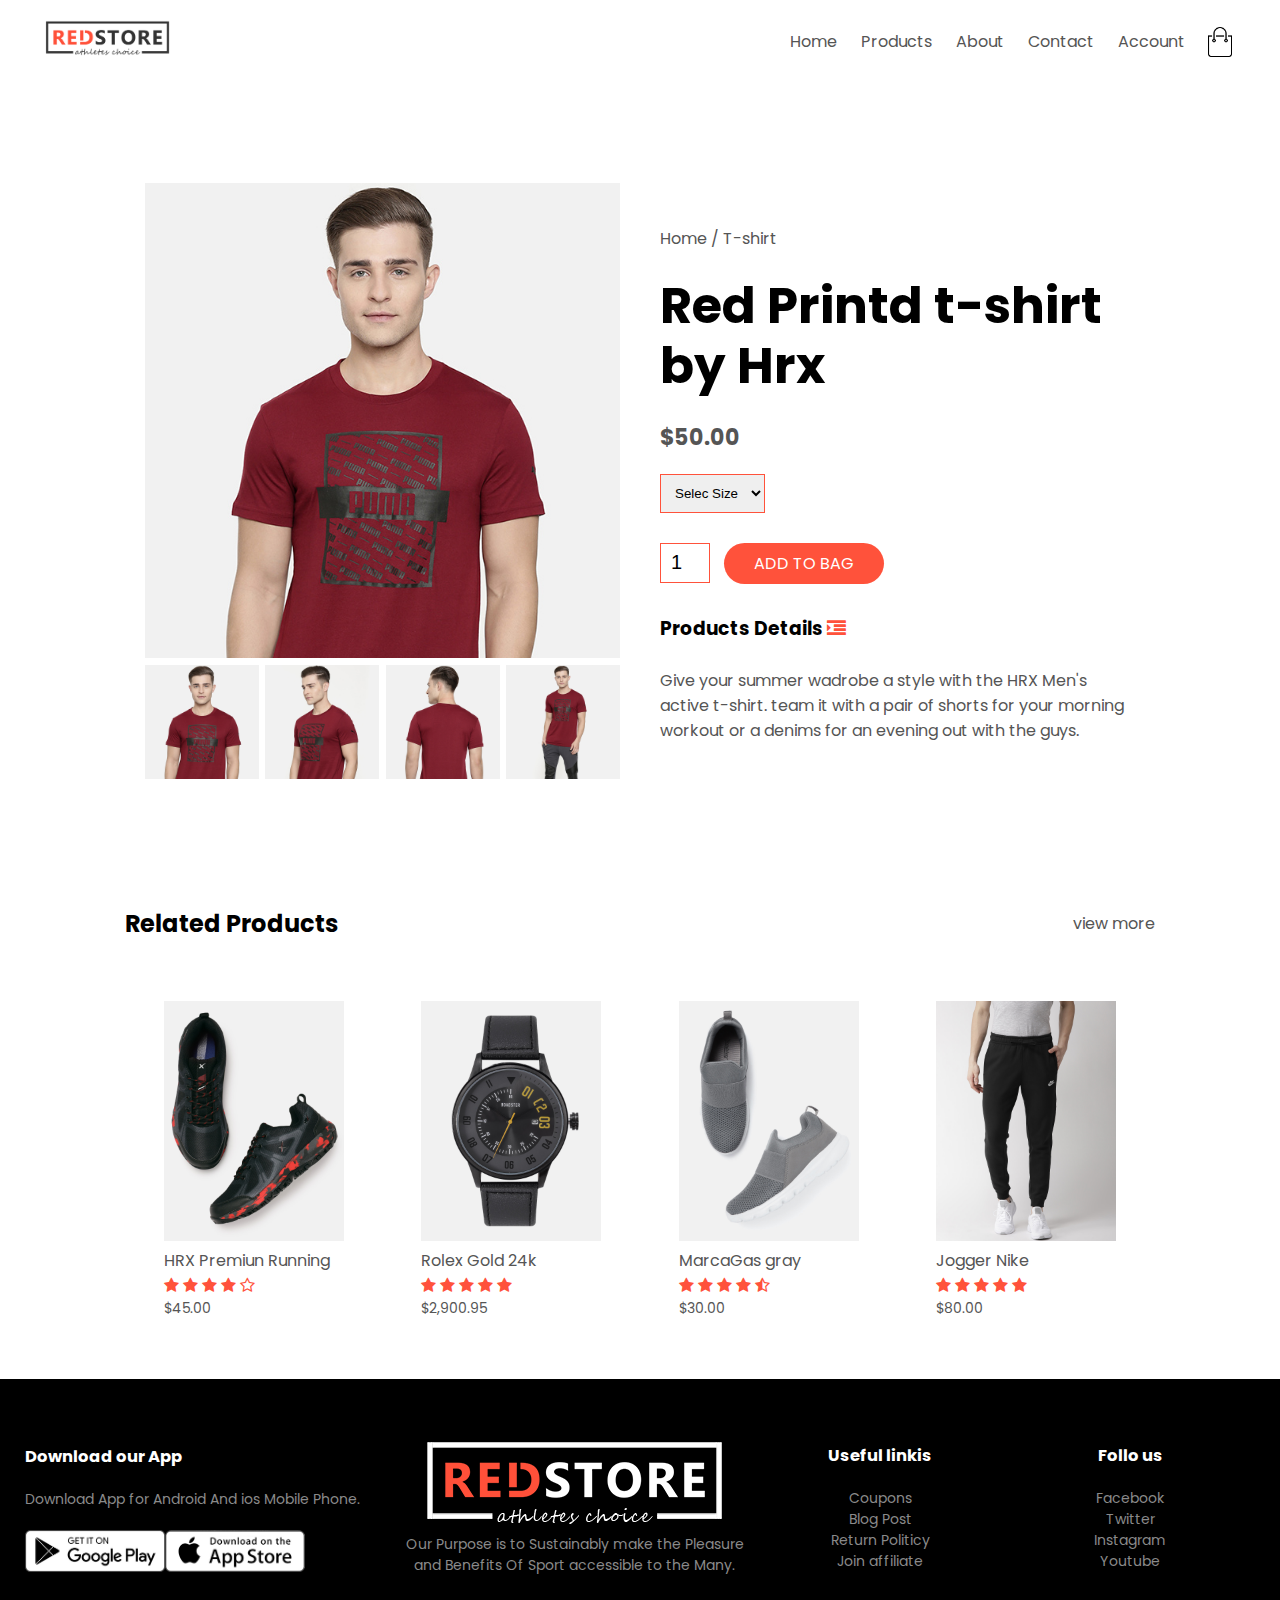
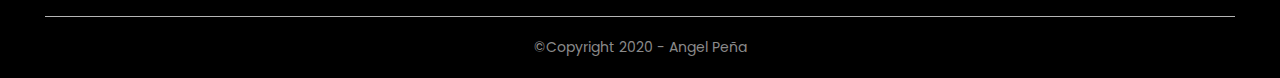
<file: product-details.html>
<!DOCTYPE html>
<html lang="en">
<head>
    <meta charset="UTF-8">
    <meta name="viewport" content="width=device-width, initial-scale=1.0">
    <title>tienda</title>
    <link rel="stylesheet" href="style.css">
    <link href="https://fonts.googleapis.com/css2?family=Poppins:wght@100;200;500;600;700&display=swap" rel="stylesheet">
    <link rel="stylesheet" href="https://stackpath.bootstrapcdn.com/font-awesome/4.7.0/css/font-awesome.min.css">
</head>
    
<body>
    
    
      <div class="container">
        <div class="navbar">
            <div class="logo">
                <img src="images/logo.png" alt="logo" width="125px">
            </div>
            <nav>
                <ul id="menuItems">
                    <li><a href="index.html">Home</a></li>
                    <li><a href="products.html">Products</a></li> 
                    <li><a href="#">About</a></li>
                    <li><a href="#">Contact</a></li>
                    <li><a href="#">Account</a></li>
        
                </ul>
            </nav>
            <img src="images/cart.png" width="30px" height="30px">
            <img src="images/menu.png" class="menu-icon " onclick="menuToggle()">
        </div>
       </div>



       <!-- single products details -->
       <div class="small-container single-product">
            <div class="row">
                <div class="col-2">
                    <img src="images/gallery-1.jpg" width="100%" id="productImg">

                    <div class="small-img-row">
                        <div class="small-img-col">
                            <img src="images/gallery-1.jpg" width="100%" class="small-img">
                        </div>
                        <div class="small-img-col">
                            <img src="images/gallery-2.jpg" width="100%" class="small-img">
                        </div>
                         <div class="small-img-col">
                            <img src="images/gallery-3.jpg" width="100%" class="small-img">
                        </div> 
                        <div class="small-img-col">
                            <img src="images/gallery-4.jpg" width="100%" class="small-img">
                        </div>
                    </div>
        
                </div>

                <div class="col-2">
                    <p>Home / T-shirt</p>
                    <h1> Red Printd t-shirt by Hrx</h1>
                    <h4>$50.00</h4>
                    <select>
                        <option>Selec Size</option>
                        <option>XXL</option>
                        <option>XL</option>
                        <option>Large</option>
                        <option>Medium</option>
                        <option>Small</option>
                    </select>
                    <input type="Number" value="1" min="1" max="7">
                    <a href="#" class="btn">ADD TO BAG</a>
                    <h3>Products Details  <i class="fa fa-indent"></i> </h3>
                    <br>
                    <p>Give your summer wadrobe a style with the HRX Men's active t-shirt. team it with a pair of shorts for your morning workout or a denims for an evening out with the guys.</p>
                </div>

            </div>
       </div>

       <!-- title --> 

       <div class="small-container">
           <div class="row row-2">
               <h2>Related Products</h2>
               <p>view more</p>
           </div>
       </div>



        <!--products -->

        <div class="small-container">
             
        
                <div class="row">
                    <div class="col-4">
                        <img src="images/product-10.jpg" >
                        <h4>HRX Premiun Running</h4>
                        <div class="rating">
                        <i class="fa fa-star"></i>
                        <i class="fa fa-star"></i>
                        <i class="fa fa-star"></i>
                        <i class="fa fa-star"></i>
                        <i class="fa fa-star-o"></i>
                    </div>
                        <p>$45.00</p>
                    </div>
                    <div class="col-4">
                        <img src="images/product-9.jpg" >
                        <h4>Rolex Gold 24k</h4>
                        <div class="rating">
                        <i class="fa fa-star"></i>
                        <i class="fa fa-star"></i>
                        <i class="fa fa-star"></i>
                        <i class="fa fa-star"></i>
                        <i class="fa fa-star"></i>
                    </div>
                        <p>$2,900.95</p>
                    </div>
                    <div class="col-4">
                        <img src="images/product-11.jpg" >
                        <h4>MarcaGas gray</h4>
                        <div class="rating">
                        <i class="fa fa-star"></i>
                        <i class="fa fa-star"></i>
                        <i class="fa fa-star"></i>
                        <i class="fa fa-star"></i>
                        <i class="fa fa-star-half-o"></i>
                    </div>
                        <p>$30.00</p>
                    </div>
                    <div class="col-4">
                        <img src="images/product-12.jpg" >
                        <h4> Jogger Nike</h4>
                        <div class="rating">
                        <i class="fa fa-star"></i>
                        <i class="fa fa-star"></i>
                        <i class="fa fa-star"></i>
                        <i class="fa fa-star"></i>
                        <i class="fa fa-star"></i>
                    </div>
                        <p>$80.00</p>
                    </div>
    
                </div>
            </div>
            

           
        

        <!-- footer -->
        <div class="footer">
            <div class="container">
                <div class="row">
                    <div class="footer-col-1">
                        <h3> Download our App</h3>
                        <p>Download App for Android And ios Mobile Phone.</p>
                        <div class="app-logo">
                            <img src="images/play-store.png">
                            <img src="images/app-store.png">

                        </div>
                    </div>
                    <div class="footer-col-2">
                        <img src="images/logo-white.png">
                        <p>Our Purpose is to Sustainably make the Pleasure and Benefits Of Sport accessible to the Many.</p>
                       
                    </div>
                    <div class="footer-col-3">
                        <h3> Useful linkis </h3>
                        <ul>
                            <li>Coupons</li>
                            <li>Blog Post</li>
                            <li>Return Politicy</li>
                            <li>Join affiliate</li>

                        </ul>
                    </div>
                    <div class="footer-col-4">
                        <h3> Follo us </h3>
                        <ul>
                            <li>Facebook</li>
                            <li>Twitter</li>
                            <li>Instagram</li>
                            <li>Youtube</li>
                        </ul>
                    </div>

                </div>
                <hr>
                <p class="copyright"> &copy;Copyright 2020 - Angel Peña</p>
            </div>
        </div>


        <!-- Js for toggle menu -->
        <script>
            let menuItems = document.getElementById("menuItems");

            menuItems.style.maxHeight = "0px";

            function menuToggle(){
                if(menuItems.style.maxHeight == "0px")
                {
                    menuItems.style.maxHeight = "200px";   
                }
                else
                {
                    menuItems.style.maxHeight = "0px";
                }
            } 
            
        </script>

        <!-- Js for product gallery -->

        <script>
           let productImg = document.getElementById("productImg");
           let smallImg = document.getElementsByClassName("small-img");

        smallImg[0].onclick = function()
        {
            productImg.src = smallImg[0].src;
        }
            
        smallImg[1].onclick = function()
        {
            productImg.src = smallImg[1].src; 
        }
        smallImg[2].onclick = function()
        {
            productImg.src = smallImg[2].src; 
        }
        smallImg[3].onclick = function()
        {
            productImg.src = smallImg[3].src; 
        }

        </script>

</body>
</html>
</file>
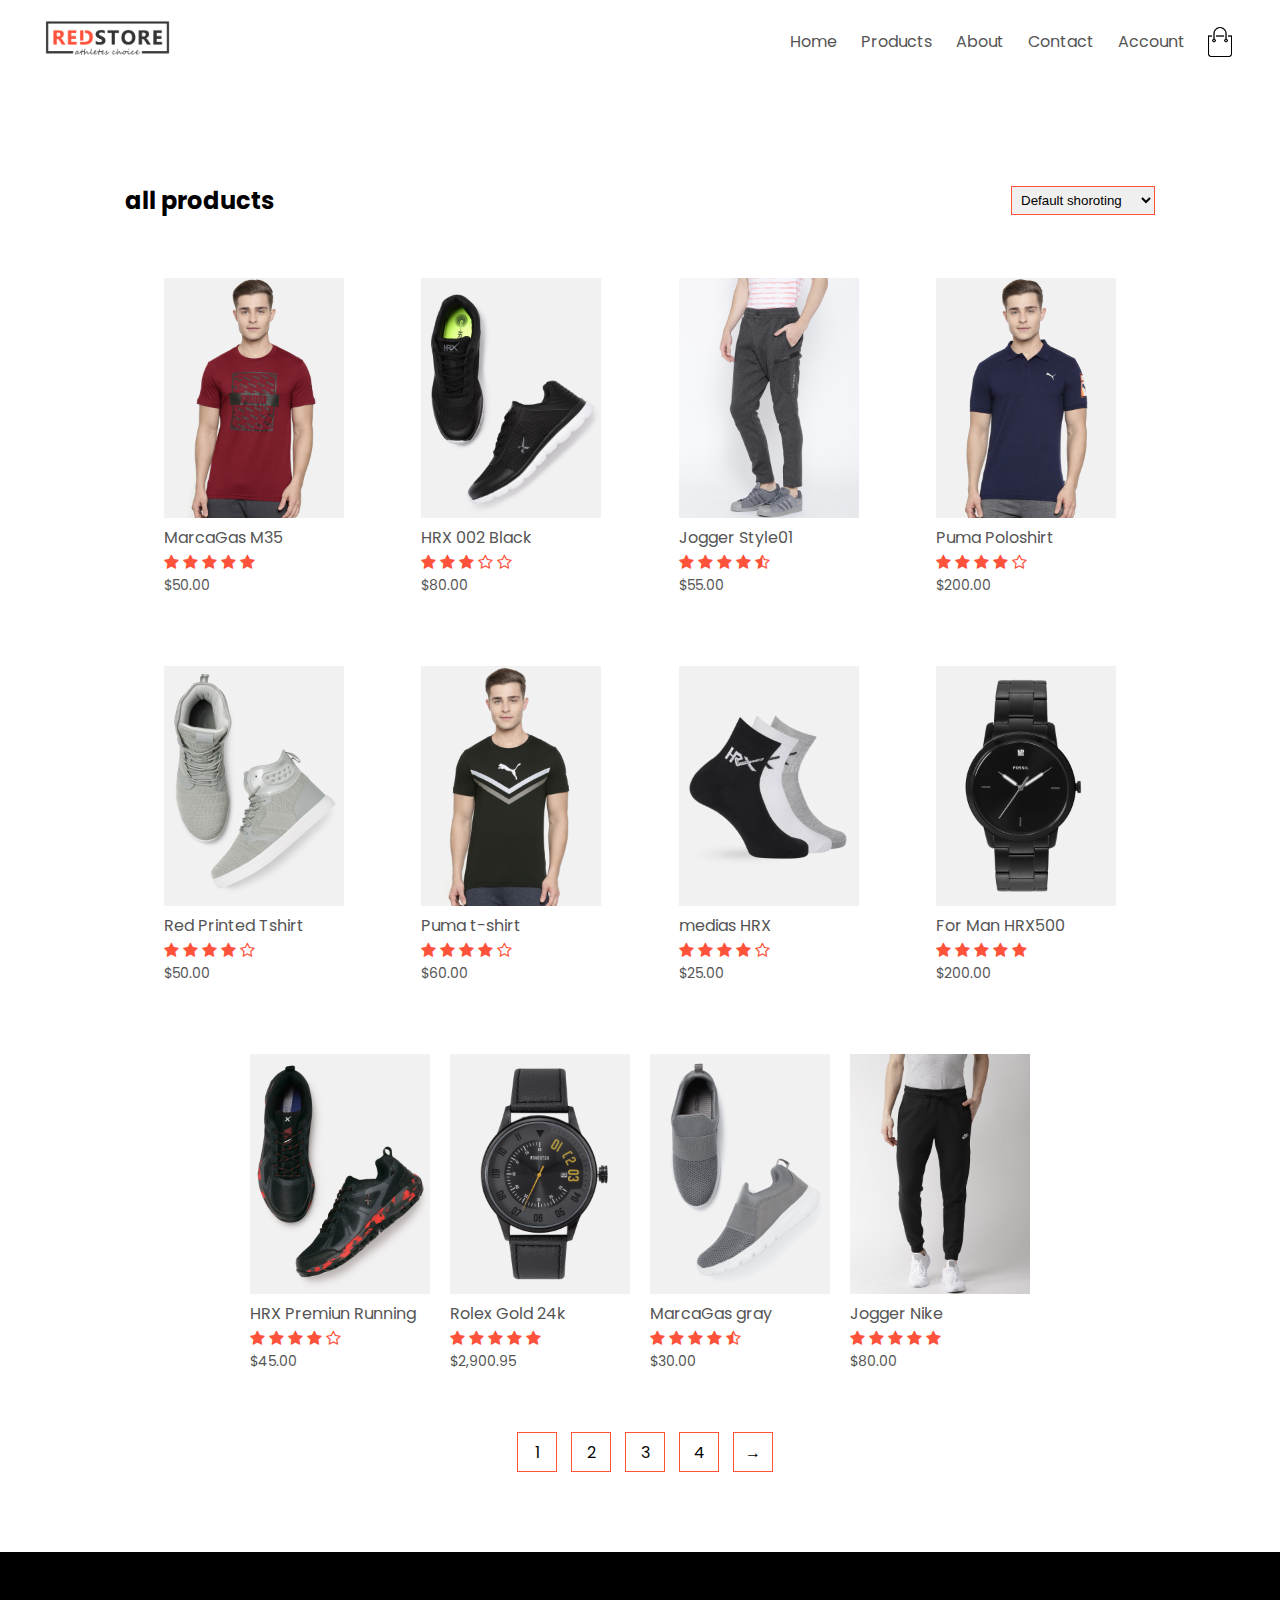
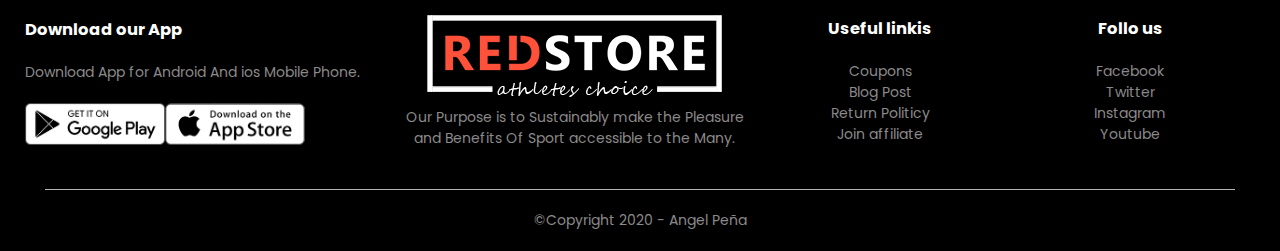
<file: products.html>
<!DOCTYPE html>
<html lang="en">
<head>
    <meta charset="UTF-8">
    <meta name="viewport" content="width=device-width, initial-scale=1.0">
    <title>tienda</title>
    <link rel="stylesheet" href="style.css">
    <link href="https://fonts.googleapis.com/css2?family=Poppins:wght@100;200;500;600;700&display=swap" rel="stylesheet">
    <link rel="stylesheet" href="https://stackpath.bootstrapcdn.com/font-awesome/4.7.0/css/font-awesome.min.css">
</head>
    
<body>
    
    
      <div class="container">
        <div class="navbar">
            <div class="logo">
                <img src="images/logo.png" alt="logo" width="125px">
            </div>
            <nav>
                <ul id="menuItems">
                    <li><a href="index.html">Home</a></li>
                    <li><a href="products.html">Products</a></li> 
                    <li><a href="#">About</a></li>
                    <li><a href="#">Contact</a></li>
                    <li><a href="#">Account</a></li>
        
                </ul>
            </nav>
            <img src="images/cart.png" width="30px" height="30px">
            <img src="images/menu.png" class="menu-icon " onclick="menuToggle()">
        </div>
       </div>


        <!-- feature products -->

        <div class="small-container">
             <div class="row row-2">
                 <h2> all products</h2>
                 <select>
                     <option > Default shoroting</option>
                     <option > Short by price </option>
                     <option > Short by popularity</option>
                     <option > Short by rating</option>
                     <option > Short by sale</option>

                 </select>
             </div>



            <div class="row">
                <div class="col-4">
                    <img src="images/product-1.jpg" >
                    <h4>MarcaGas M35</h4>
                    <div class="rating">
                    <i class="fa fa-star"></i>
                    <i class="fa fa-star"></i>
                    <i class="fa fa-star"></i>
                    <i class="fa fa-star"></i>
                    <i class="fa fa-star"></i>
                </div>
                    <p>$50.00</p>
                </div>
                <div class="col-4">
                    <img src="images/product-2.jpg" >
                    <h4>HRX 002 Black</h4>
                    <div class="rating">
                    <i class="fa fa-star"></i>
                    <i class="fa fa-star"></i>
                    <i class="fa fa-star"></i>
                    <i class="fa fa-star-o"></i>
                    <i class="fa fa-star-o"></i>
                </div>
                    <p>$80.00</p>
                </div>
                <div class="col-4">
                    <img src="images/product-3.jpg" >
                    <h4>Jogger Style01</h4>
                    <div class="rating">
                    <i class="fa fa-star"></i>
                    <i class="fa fa-star"></i>
                    <i class="fa fa-star"></i>
                    <i class="fa fa-star"></i>
                    <i class="fa fa-star-half-o"></i>
                </div>
                    <p>$55.00</p>
                </div>
                <div class="col-4" >
                    <img src="images/product-4.jpg" >
                    <h4> Puma Poloshirt </h4>
                    <div class="rating">
                    <i class="fa fa-star"></i>
                    <i class="fa fa-star"></i>
                    <i class="fa fa-star"></i>
                    <i class="fa fa-star"></i>
                    <i class="fa fa-star-o"></i>
                </div>
                    <p>$200.00</p>
                </div>

            </div>
            
            <div class="row">
                <div class="col-4">
                    <img src="images/product-5.jpg" >
                    <h4>Red Printed Tshirt</h4>
                    <div class="rating">
                    <i class="fa fa-star"></i>
                    <i class="fa fa-star"></i>
                    <i class="fa fa-star"></i>
                    <i class="fa fa-star"></i>
                    <i class="fa fa-star-o"></i>
                </div>
                    <p>$50.00</p>
                </div>
                <div class="col-4">
                    <img src="images/product-6.jpg" >
                    <h4>Puma t-shirt</h4>
                    <div class="rating">
                    <i class="fa fa-star"></i>
                    <i class="fa fa-star"></i>
                    <i class="fa fa-star"></i>
                    <i class="fa fa-star"></i>
                    <i class="fa fa-star-o"></i>
                </div>
                    <p>$60.00</p>
                </div>
                <div class="col-4">
                    <img src="images/product-7.jpg" >
                    <h4>medias HRX</h4>
                    <div class="rating">
                    <i class="fa fa-star"></i>
                    <i class="fa fa-star"></i>
                    <i class="fa fa-star"></i>
                    <i class="fa fa-star"></i>
                    <i class="fa fa-star-o"></i>
                </div>
                    <p>$25.00</p>
                </div>
                <div class="col-4">
                    <img src="images/product-8.jpg" >
                    <h4> For Man HRX500 </h4>
                    <div class="rating">
                    <i class="fa fa-star"></i>
                    <i class="fa fa-star"></i>
                    <i class="fa fa-star"></i>
                    <i class="fa fa-star"></i>
                    <i class="fa fa-star"></i>
                </div>
                    <p>$200.00</p>
                </div>

                <div class="row">
                    <div class="col-4">
                        <img src="images/product-10.jpg" >
                        <h4>HRX Premiun Running</h4>
                        <div class="rating">
                        <i class="fa fa-star"></i>
                        <i class="fa fa-star"></i>
                        <i class="fa fa-star"></i>
                        <i class="fa fa-star"></i>
                        <i class="fa fa-star-o"></i>
                    </div>
                        <p>$45.00</p>
                    </div>
                    <div class="col-4">
                        <img src="images/product-9.jpg" >
                        <h4>Rolex Gold 24k</h4>
                        <div class="rating">
                        <i class="fa fa-star"></i>
                        <i class="fa fa-star"></i>
                        <i class="fa fa-star"></i>
                        <i class="fa fa-star"></i>
                        <i class="fa fa-star"></i>
                    </div>
                        <p>$2,900.95</p>
                    </div>
                    <div class="col-4">
                        <img src="images/product-11.jpg" >
                        <h4>MarcaGas gray</h4>
                        <div class="rating">
                        <i class="fa fa-star"></i>
                        <i class="fa fa-star"></i>
                        <i class="fa fa-star"></i>
                        <i class="fa fa-star"></i>
                        <i class="fa fa-star-half-o"></i>
                    </div>
                        <p>$30.00</p>
                    </div>
                    <div class="col-4">
                        <img src="images/product-12.jpg" >
                        <h4> Jogger Nike</h4>
                        <div class="rating">
                        <i class="fa fa-star"></i>
                        <i class="fa fa-star"></i>
                        <i class="fa fa-star"></i>
                        <i class="fa fa-star"></i>
                        <i class="fa fa-star"></i>
                    </div>
                        <p>$80.00</p>
                    </div>
    
                </div>
                <div class="page-btn">
                    <span>1</span>
                    <span>2</span>
                    <span>3</span>
                    <span>4</span>
                    <span>&#8594;</span>
    
    
                </div>
            </div>
           

            </div>
            </div>

           
        </div>

        <!-- footer -->
        <div class="footer">
            <div class="container">
                <div class="row">
                    <div class="footer-col-1">
                        <h3> Download our App</h3>
                        <p>Download App for Android And ios Mobile Phone.</p>
                        <div class="app-logo">
                            <img src="images/play-store.png">
                            <img src="images/app-store.png">

                        </div>
                    </div>
                    <div class="footer-col-2">
                        <img src="images/logo-white.png">
                        <p>Our Purpose is to Sustainably make the Pleasure and Benefits Of Sport accessible to the Many.</p>
                       
                    </div>
                    <div class="footer-col-3">
                        <h3> Useful linkis </h3>
                        <ul>
                            <li>Coupons</li>
                            <li>Blog Post</li>
                            <li>Return Politicy</li>
                            <li>Join affiliate</li>

                        </ul>
                    </div>
                    <div class="footer-col-4">
                        <h3> Follo us </h3>
                        <ul>
                            <li>Facebook</li>
                            <li>Twitter</li>
                            <li>Instagram</li>
                            <li>Youtube</li>
                        </ul>
                    </div>

                </div>
                <hr>
                <p class="copyright"> &copy;Copyright 2020 - Angel Peña</p>
            </div>
        </div>


        <!-- Js for toggle menu -->
        <script>
            let menuItems = document.getElementById("menuItems");

            menuItems.style.maxHeight = "0px";

            function menuToggle(){
                if(menuItems.style.maxHeight == "0px")
                {
                    menuItems.style.maxHeight = "200px";   
                }
                else
                {
                    menuItems.style.maxHeight = "0px";
                }
            } 
            
        </script>

</body>
</html>
</file>
<file: style.css>
*{
    margin: 0;
    padding: 0;
    box-sizing: border-box;
}

.navbar{
    display: flex;
    align-items: center;
    padding: 20px;
}

nav{
    flex: 1;
    text-align: right;
}

nav ul{
    display: inline-block;
    list-style-type: none;
    
}

nav ul li{
    display: inline-block;
    margin-right: 20px;

}

a{
    text-decoration: none;
    color: #555;

}

body{
    font-family: 'Poppins', sans-serif;
}

p{
    color: #555;
}

.container{
    max-width: 1300px;
    margin: auto;
    padding-left: 25px;
    padding-right: 25px;

}

.row{
    display: flex;
    align-items: center;
    flex-wrap: wrap;
    justify-content: space-around;
}

.col-2{
    flex-basis: 50%;
    min-width: 300px;
}
.col-2 img{
    max-width: 100%;
    padding: 50px 0;
}

.col-2 h1{
    font-size: 50px;
    line-height: 60px;
    margin: 25px 0;
}
.btn {
    display: inline-block;
    background: #ff523b;
    color: #fff;
    padding: 8px 30px;
    margin: 30px 0;
    border-radius: 30px ;
    transition: background 0.5s ; 

}

.btn:hover{
    background: #563434;
    
}


.cabecera{
    background: radial-gradient(#fff,#ffd6d6);
    
}

.cabecera .row{
    margin-top: 70px;
}


.categories{
    margin: 70px 0;
}

.col-3{
    flex-basis: 30%;
    min-width: 250px;
    margin-bottom: 30px;

}

.col-3 img{
    width: 100%;
}

.small-container{
    max-width: 1080px;
    margin: auto;
    padding-left: 25px;
    padding-right: 25px;

}
.logo{
    cursor: pointer;
}

.col-4{
    flex-basis: 25px;
    padding: 10px;
    min-width: 200px;
    margin-bottom: 50px;
    transform: transform 1s;
    cursor: pointer;
}

.col-4 img{
    width: 100%;
}

.col-4 .s1{
 
  width: 130%;
  
}
.col-4 .a1{
 
    width: 130%;
    
  }

.title{
    text-align: center;
    margin: 0 auto 80px;
    position: relative;
    line-height: 60px;
    color: #555;

}

.title:after{
    content: '';
    background: #ff523b;
    width: 80px;
    height: 5px;
    border-radius: 5px;
    position: absolute;
    bottom: 0;
    left: 50%;
    transform: translate(-50%);
}

h4{
    color: #555;
    font-weight: normal;
}

.col-4 p{
    font-size: 14px;

}

.rating .fa{
    color: #ff523b;
}

.col-4:hover{
    transform:translateY(-10px);
}
        /* Offer */

.offer{
    background: radial-gradient(#fff,#ffd6d6);
    margin-top: 80px;
    padding: 30px 0;

}

.col-2 .offer-img{
    padding: -500px;
}

small{
    color: #555;
}

/* testimonio */

.testimonio{
    padding-top: 100px;
}

.testimonio .col-3{
    text-align: center;
    padding:40px 20px;
    box-shadow: 0 0 20px 0px rgba(0,0,0, 0.1);
    cursor: pointer;
    transition: transform 0.5s;
}

.testimonio .col-3 img{
    width: 50px;
    margin-top: 20px;
    border-radius: 50%;
}

.testimonio .col-3:hover{
    transform: translateY(-30px)
}

.fa.fa-quote-left{
    font-size: 34px;
    color: #ff523b ;
}

.col-3 p{
    font-size: 12px;
    margin: 12px 0;
    color: #777777;
}

.testimonio .col-3 h3{
    font-weight: 600;
    color: #555;
    font-size: 16px;
    }


    /* Brands */

    .brands{
        margin: 100px auto;

    }

    col-5{
        width: 160px;
    }

    .col-5 img{
        width: 100%;
        cursor: pointer;
        filter: grayscale(100%);
    }

    .col-5 img:hover{
        filter: grayscale(0);
    }
    
    /* footer */

    .footer{
        background: #000;
        color: #8a8a8a;
        font-size: 14px;
        padding: 60px 0 20px;
    }

    .footer p{
        color: #8a8a8a;
    }

    .footer h3{
        color: #fff;
        margin-bottom: 20px;
    }

    .footer-col-1, .footer-col-2, .footer-col-3, .footer-col-4{
        min-width: 250px;
        margin-bottom: 20px;
    }

    .footer-col-1{
        flex-basis: 30%;
    }
    .footer-col-2{
        flex:1;
        text-align: center;
    }
    .footer-col-2{
        width: 180px;
        margin-bottom: 20px;
    }
    .footer-col-3, .footer-col-4{
        flex-basis: 12%;
        text-align: center;
    }

    ul{
        list-style: none;
    }

    .app-logo{
        display: flex;
        justify-content: left;
        margin-top: 20px;
        
    }

    .app-logo img{
        cursor: pointer;
        width: 140px;
        
    }
    .footer hr{
        border: none;
        background: #b5b5b5;
        height: 1px;
        margin: 20px;
    }
    .copyright{
        text-align: center;
    }

    /* responsive */

    .menu-icon{
        width: 28px;
        margin-left: 20px;
        display: none;
    }

    /* all products page */

    .row-2{
        justify-content: space-between;
        margin: 100px auto 50px;
    }
    select{
        border: 1px solid #ff523b;
        padding: 5px;
    }

    select:focus{
        outline: none;
    }
    .page-btn{
        margin: 0 auto 80px;
    }

    .page-btn span{
        display: inline-block;
        border: 1px solid #ff523b;
        margin-left: 10px;
        width: 40px;
        height: 40px;
        text-align: center;
        line-height: 40px;
        cursor: pointer;
    }
    .page-btn span:hover{
        background: #ff523b;
        color: #fff;
    }

    /* media Query for menu */

    @media only screen and (max-width: 800px){
        nav ul{
            position: absolute;
            top: 70px;
            left: 0;
            background: #333;
            width: 100%;
            overflow: hidden;
            transition: max-height 0.5s;
        }
        nav ul li{ 
            display: block;
            margin-right: 50px;
            margin-top: 10px;
            margin-bottom: 10px;
        }
        nav ul li a{
            color: whitesmoke;
        }

        .menu-icon{
            display: block;
            cursor: pointer;
        }
    }

    /* single products details  */

    .single-product{
        margin-top: 80px;
    }

    .single-product .col-2 img{
        padding: 0;
    }
    .single-product .col-2{
        padding: 20px;
        
    }

    .single-product h4 {
        margin: 20px 0;
        font-size: 22px;
        font-weight: bold;
        
    }
    .single-product  select{
        display: block;
        padding: 10px;
        margin-top: 20px;
    }
    .single-product input{
        width: 50px;
        height: 40px;
        padding-left: 10px;
        font-size: 20px;
        margin-right: 10px;
        border: 1px solid #ff523b;

    }

    input:focus{
        outline: none;
    }

    .single-product .fa{
        color: #ff523b;
    }

  .small-img-row{
        display: flex; 
        justify-content: space-between;
    }

    .small-img-col {
        flex-basis: 24%;
        cursor: pointer;
    }

    /* media Query for less than 600 screen size */
@media only screen and (max-width: 600px){
    .row{
        text-align: center
    }
    .col-2, .col-3, .col-4{
        flex-basis: 100%;
    }

    .single-product .row{
        text-align: left;
    }
    .single-product .col-2{
        padding: 20px 0;
    }
    .single-product h1{
        font-size: 26px;
        line-height: 26px;
    }
}
</file>
